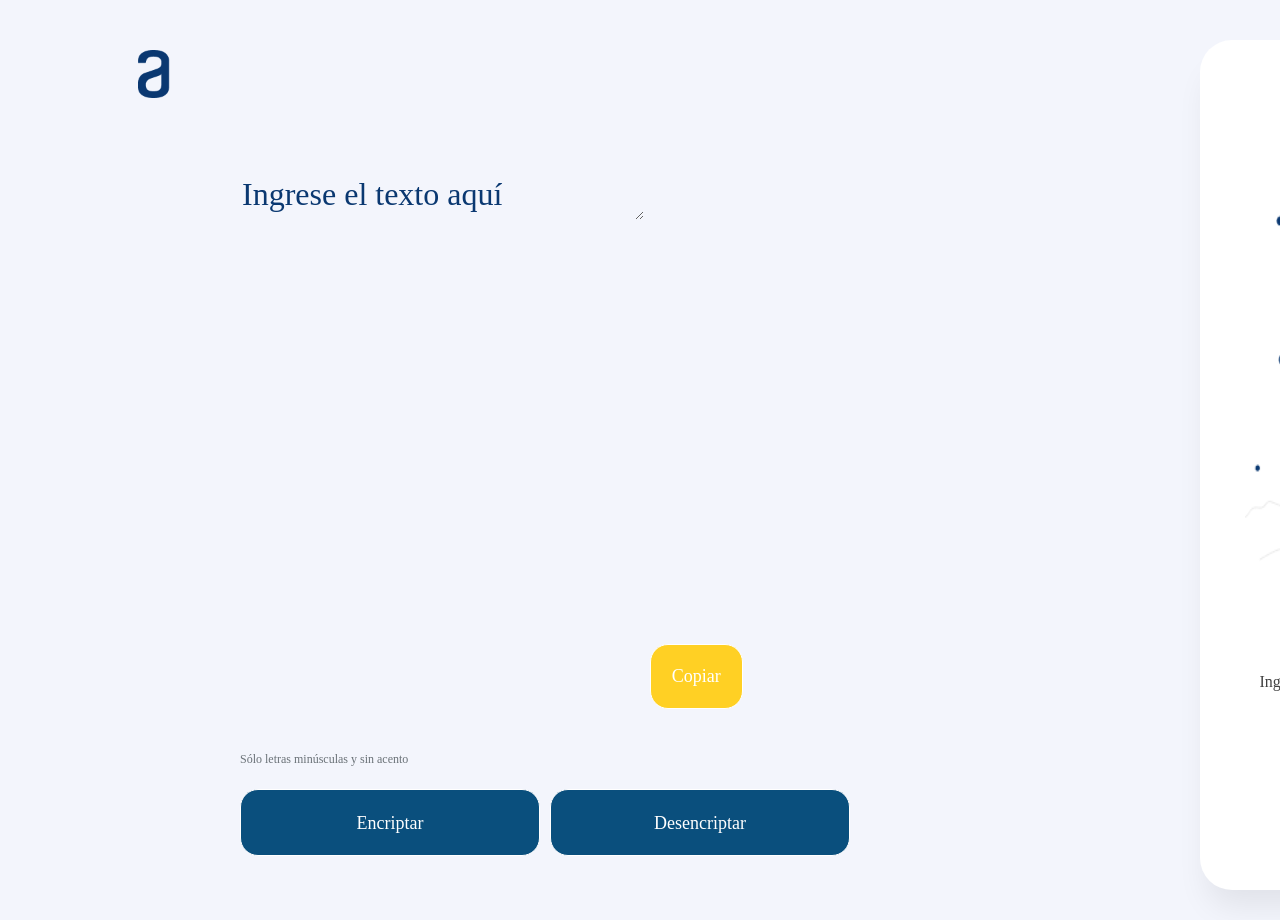
<file: Encriptador/index.html>
<!DOCTYPE html>

<html lang="es">
    <head>
        <meta charset="UTF-8">
        <meta http-equiv="X-UA-Compatible" content="IE=edge">
        <meta name="viewport" content="width=device-width, initial-scale=1.0">
        <title>Encriptador de texto</title>
        <link rel="stylesheet" href="reset.css">
        <link rel="stylesheet" href="style.css">
    </head>
    <body>
        <div class="contenedor">
            <img src="img/Logo.png" alt="Logo Alura" class="logo">
            <div class="encriptar">
                <textarea name="texto" class="texto" id="texto" cols="30" rows="10" placeholder="Ingrese el texto aquí"></textarea>
                <div class="terminos">
                    <p>Sólo letras minúsculas y sin acento</p>
                </div>
                <div class="copiar">
                    <input type="button" class="bt-copiar" value="Copiar" onclick="copiar()">
                </div>
                <div class="botones">
                    <input type="button" class="bt-encriptar" value="Encriptar" onclick="encriptar()">
                    <input type="button" class="bt-desencriptar" value="Desencriptar" onclick="desencriptar()">
                </div>
            </div>
            <div class="encriptado">
                <img src="img/Muñeco.png" alt="" id="muñeco">
                <div class="mensaje-encriptado" id="mensaje-encriptado">
                    <h2 class="titulo-mensaje" id="titulo-mensaje">Ningún mensaje fue encontrado</h2>
                    <p id="parrafo">Ingrese el texto que quieras encriptar o desencriptar</p>
                </div>
            </div>
        </div>
    </body>
    <script src="index.js"></script>
</html>
</file>
<file: Encriptador/style.css>
.contenedor {
    position: relative;
    width: 100%;
    height: 100vh;
    background: #f3f5fc;
    padding: 10px;
    display: flex;
}

.logo {
    width: 120px;
    height: 48px;
    flex: none;
    order: 0;
    flex-grow: 0;
    position: relative;
    top: 40px;
    left: 84px
}

.texto {
    position: absolute;
    width: 400px;
    height: 48px;
    top: 168px;
    left: 240px;
    border: none;
    font-family: "inter";
    font-style: normal;
    font-size: 32px;
    font-weight: 400;
    line-height: 150%;
    background-color: #f3f5fc;
    color: #0A3871;
}

.texto::placeholder {
    color: #0a3871;
}

.texto:focus {
    outline: none;
}

.texto:active {
    outline: none;
    border: none;
}

.terminos {
    display: flex;
    flex-direction: row;
    align-items: center;
    padding: auto;
    position: absolute;
    width: 205px;
    top: 750px;
    left: 240px;
}

.terminos p {
    font-family:"inter";
    font-style: normal;
    font-weight: 400;
    line-height: 150%;
    font-size: 12px;
    color: #495257;
    opacity: 0.8;
    flex: none;
    flex-grow: 0;
    order: 1;
}

.copiar {
    position: absolute;
    width: 80%;
    top: 70%;
    left: 50%;
}

.bt-copiar {
    align-items: center;
    padding: 2%;
    justify-content: center;
    border-radius: 18px;
    background-color: #ffd024;
    color: #ffffff;
    font-size: 18px;
    font-family: "inter";
    border: 1px solid;
    text-align: center;
}

.bt-copiar:hover {
    background: #ff7f24;
    transform: scale(0.9);
    transition: 100ms;
}

.botones {
    display: flex;
    flex-direction: row;
    align-items:flex-start;
    padding: 24px 0;
    position: absolute;
    width: 700px;
    height: 67px;
    top: 765px;
    left: 240px;
    gap: 10px
}

.bt-encriptar {
    align-items: center;
    justify-content: center;
    padding: 2%;
    width: 300px;
    height: 67px;
    border-radius: 18px;
    font-size: 18px;
    background-color: #0a4f7d;
    font-family: "inter";
    line-height: 18px;
    text-align: center;
    color: #ffffff;
    border: 1px solid;
}

.bt-encriptar:hover {
    background: #088A85;
    transform: scale(0.9);
    transition: 100ms;
}

.bt-encriptar:active {
    background: #640cb6;
    transform: scale(0.9)
}

.bt-desencriptar {
    box-sizing: border-box;
    align-items: center;
    justify-content: center;
    padding: 2%;
    width: 300px;
    height: 67px;
    border-radius: 18px;
    font-size: 18px;
    background-color: #0a4f7d;
    font-family: "inter";
    line-height: 18px;
    text-align: center;
    color: #ffffff;
    border: 1px solid;
}

.bt-desencriptar:hover {
    background: #088A85;
    transform: scale(0.9);
    transition: 100ms;
}

.bt-desencriptar:active {
    background: #640cb6;
    transform: scale(0.9)
}

.encriptado {
    display: flex;
    position: absolute;
    height: 850px;
    justify-content: center;
    width: 450px;
    left: 1200px;
    top: 40px;
    background: #ffffff;
    box-shadow: 0px 24px 32px -8px  rgba(0, 0, 0, 0.08);
    border-radius: 32px;
}

.mensaje-encriptado {
    display: flex;
    flex-direction: column;
    align-items: center;
    justify-content: center;
    padding: 1%;
    gap: 15px;
    position: absolute;
    text-align: center;
    width: 100%;
    top: 65%;
}

.mensaje-encriptado h2 {
    font-size: 24px;
    width: 60%;
    font-family: "inter";
    font-weight: 700;
    font-style: normal;
    line-height: 120%;
    text-align: center;
    color: #424242;
}

.mensaje-encriptado p {
    width: 80%;
    font-family: "inter";
    font-style: normal;
    font-weight: 400;
    font-size: 16px;
    text-align: center;
    line-height: 150%;
    color: #424242;
}

.encriptado img {
    position: absolute;
    width: 80%;
    height: 50%;
    top: 15%;
}

/*Diseño responsivo*/
@media (max-width: 57.5em) {
    .contenedor {
        display: flex;
        flex-direction: row;
    }
    .encriptar {
        width: 100%;
    }
    .texto {
        width: 80%;
        left: 10%;
        top: 5%;
        height: 60%;
    }
    .terminos {
        width: 80%;
        top: 65%;
        left: 10%;
    }
    .terminos p {
        font-size: 16px;
    }
    .copiar {
        width: 120%;
        top: 55%;
        left: 75%;
    }
    .botones {
        width: 80%;
        top: 70%;
        left: 10%;
    }
    .bt-encriptar, .bt-desencriptar {
        width: 48%;
        border-radius: 12px;
    }
    .bt-encriptar:hover, .bt-desencriptar:hover {
        transform: scale(0.95);
    }
    .encriptado {
        width: 80%;
        height: 15%;
        left: 10%;
        top: 80%;
    }
    .mensaje-encriptado {
        width: 100%;
        top: 5%;
    }
    .encriptado img {
        top: 0;
        display: none;
        visibility: hidden;
    }
}
</file>
